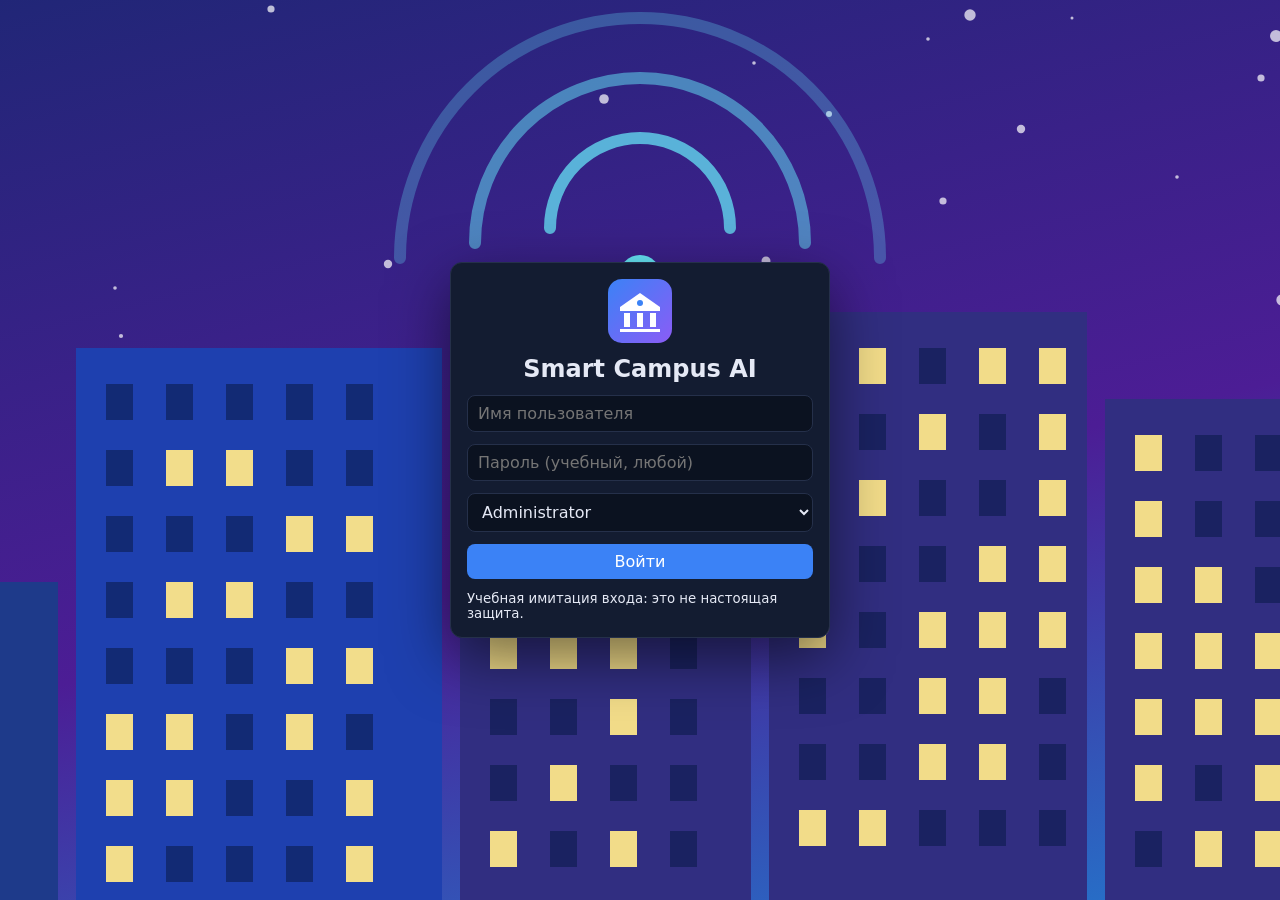
<file: index.html>
<!DOCTYPE html>
<html lang="ru"><head><meta charset="UTF-8"><meta name="viewport" content="width=device-width, initial-scale=1">
<title>Вход · Smart Campus AI</title><link rel="stylesheet" href="assets/css/style.css"><link rel="icon" href="assets/img/logo.svg" type="image/svg+xml"></head>
<body data-page="login">
<div class="login"><form class="card" id="loginForm"><img src="assets/img/logo.svg" alt="logo"><h1>Smart Campus AI</h1>
<input name="name" placeholder="Имя пользователя" required><input type="password" placeholder="Пароль (учебный, любой)" required>
<select name="role"><option>Administrator</option><option>Engineer</option><option>Operator</option></select>
<button>Войти</button><small>Учебная имитация входа: это не настоящая защита.</small></form></div>
<script src="assets/js/data.js"></script><script src="assets/js/storage.js"></script><script src="assets/js/ai.js"></script><script src="assets/js/layout.js"></script>
<script>
if(getUser())location.href="dashboard.html";
document.getElementById("loginForm").onsubmit=e=>{e.preventDefault();const f=e.target;saveData("sc_user",{name:f.name.value.trim(),role:f.role.value});location.href="dashboard.html";};
</script></body></html>
</file>
<file: assets/css/style.css>
:root{--bg:#0b1220;--panel:#131c31;--text:#e5e9f5;--muted:#94a3b8;--line:#25304a;--accent:#3b82f6;--ok:#22c55e;--warn:#eab308;--bad:#ef4444}
body.light{--bg:#f1f5f9;--panel:#fff;--text:#0f172a;--muted:#64748b;--line:#dbe3ee}
*{box-sizing:border-box}
body{margin:0;font-family:system-ui,Segoe UI,Roboto,sans-serif;background:var(--bg);color:var(--text)}
a{color:var(--accent);text-decoration:none}
.shell{display:grid;grid-template-columns:230px 1fr;min-height:100vh}
.sidebar{background:var(--panel);border-right:1px solid var(--line);padding:16px;display:flex;flex-direction:column;gap:4px}
.logo{font-weight:700;font-size:18px;margin-bottom:16px}
.sidebar a{color:var(--text);padding:10px 12px;border-radius:8px}
.sidebar a:hover,.sidebar a.active{background:var(--accent);color:#fff}
.main{min-width:0}
.topbar{display:flex;align-items:center;gap:10px;padding:12px 20px;background:var(--panel);border-bottom:1px solid var(--line);position:sticky;top:0;z-index:5}
.topbar input{flex:1;max-width:360px}
.profile{margin-left:auto;font-size:14px}.profile small{color:var(--muted)}
.content{padding:20px}
h1{margin:0 0 16px;font-size:24px}
input,select,textarea,button{font:inherit;padding:8px 10px;border-radius:8px;border:1px solid var(--line);background:var(--bg);color:var(--text)}
button{cursor:pointer;background:var(--accent);color:#fff;border:0}
button.icon{background:transparent;color:var(--text);font-size:18px;padding:4px 8px}
#burger{display:none}
.grid{display:grid;gap:14px;grid-template-columns:repeat(auto-fit,minmax(200px,1fr));margin-bottom:16px}
.grid.charts{grid-template-columns:repeat(auto-fit,minmax(300px,1fr))}
.card{background:var(--panel);border:1px solid var(--line);border-radius:12px;padding:16px}
.kpi{display:flex;gap:12px;align-items:center}.kpi span{font-size:28px}.kpi b{font-size:24px;display:block}.kpi small{color:var(--muted)}
.chart{height:260px;position:relative}
.tools{display:flex;gap:10px;flex-wrap:wrap;margin-bottom:14px}
.table-wrap{overflow-x:auto;background:var(--panel);border:1px solid var(--line);border-radius:12px}
table{width:100%;border-collapse:collapse;font-size:14px}
th,td{padding:10px 12px;text-align:left;border-bottom:1px solid var(--line);white-space:nowrap}
th{color:var(--muted);font-weight:600}
td:last-child{white-space:normal}
.b{padding:3px 10px;border-radius:99px;font-size:12px;font-weight:600;color:#fff}
.b.normal{background:var(--ok)}.b.warning{background:var(--warn);color:#222}.b.critical{background:var(--bad)}
.n{padding:8px 10px;margin:6px 0;border-left:4px solid var(--ok);background:var(--bg);border-radius:6px;font-size:13px}
.n.warning{border-color:var(--warn)}.n.critical{border-color:var(--bad)}
.bell{position:relative}.count{background:var(--bad);color:#fff;border-radius:99px;font-size:11px;padding:1px 6px;margin-left:2px}
.notif{position:absolute;right:0;top:38px;width:340px;max-height:380px;overflow:auto;background:var(--panel);border:1px solid var(--line);border-radius:12px;padding:12px;box-shadow:0 10px 30px #0006}
.notif h4{margin:0 0 6px}
.form{display:grid;gap:10px;grid-template-columns:repeat(auto-fit,minmax(170px,1fr));margin-bottom:16px}
.login{min-height:100vh;display:grid;place-items:center;padding:16px}
.login .card{width:100%;max-width:380px;display:grid;gap:12px}
@media(max-width:768px){
 .shell{grid-template-columns:1fr}
 .sidebar{position:fixed;inset:0 30% 0 0;z-index:20;transform:translateX(-100%);transition:.2s}
 .sidebar.open{transform:none}
 #burger{display:block}.profile small,.profile a{display:none}
 .notif{position:fixed;left:10px;right:10px;width:auto}
 .content{padding:12px}
}

/* ---- визуальное оформление ---- */
.sidebar{background:linear-gradient(180deg,#1e3a8a,#4c1d95);border-right:0}
.sidebar .logo{display:flex;align-items:center;gap:10px;color:#fff}
.sidebar .logo img{width:36px;height:36px}
.sidebar a{color:#e0e7ff}.sidebar a:hover,.sidebar a.active{background:#ffffff26;color:#fff}
.hero{position:relative;border-radius:16px;overflow:hidden;min-height:170px;margin-bottom:18px;display:flex;align-items:flex-end;color:#fff}
.hero img{position:absolute;inset:0;width:100%;height:100%;object-fit:cover}
.hero div{position:relative;padding:20px 24px;background:linear-gradient(0deg,#000a,transparent);width:100%}
.hero h2{margin:0 0 4px;font-size:26px}.hero p{margin:0;opacity:.9}
.blds{display:grid;gap:14px;grid-template-columns:repeat(auto-fit,minmax(200px,1fr));margin-bottom:16px}
.bld{padding:0;overflow:hidden;transition:transform .15s}.bld:hover{transform:translateY(-3px)}
.bld img{width:100%;display:block}.bld div{padding:12px 14px}.bld b{display:block}.bld small{color:var(--muted)}
.grid .card:nth-child(1){border-top:4px solid #3b82f6}.grid .card:nth-child(2){border-top:4px solid #ef4444}
.grid .card:nth-child(3){border-top:4px solid #22c55e}.grid .card:nth-child(4){border-top:4px solid #eab308}
.grid .card:nth-child(5){border-top:4px solid #8b5cf6}.grid .card:nth-child(6){border-top:4px solid #06b6d4}
.kpi span{width:48px;height:48px;border-radius:12px;display:grid;place-items:center;background:var(--bg);font-size:24px}
.page-banner{height:90px;border-radius:14px;margin-bottom:16px;background:#0f2a6b url(../img/hero.svg) center/cover}
.login{background:url(../img/hero.svg) center/cover,#0f2a6b}
.login .card{backdrop-filter:blur(6px);box-shadow:0 20px 60px #0008}
.login .card img{width:64px;margin:0 auto}.login h1{text-align:center;margin:0}
</file>
